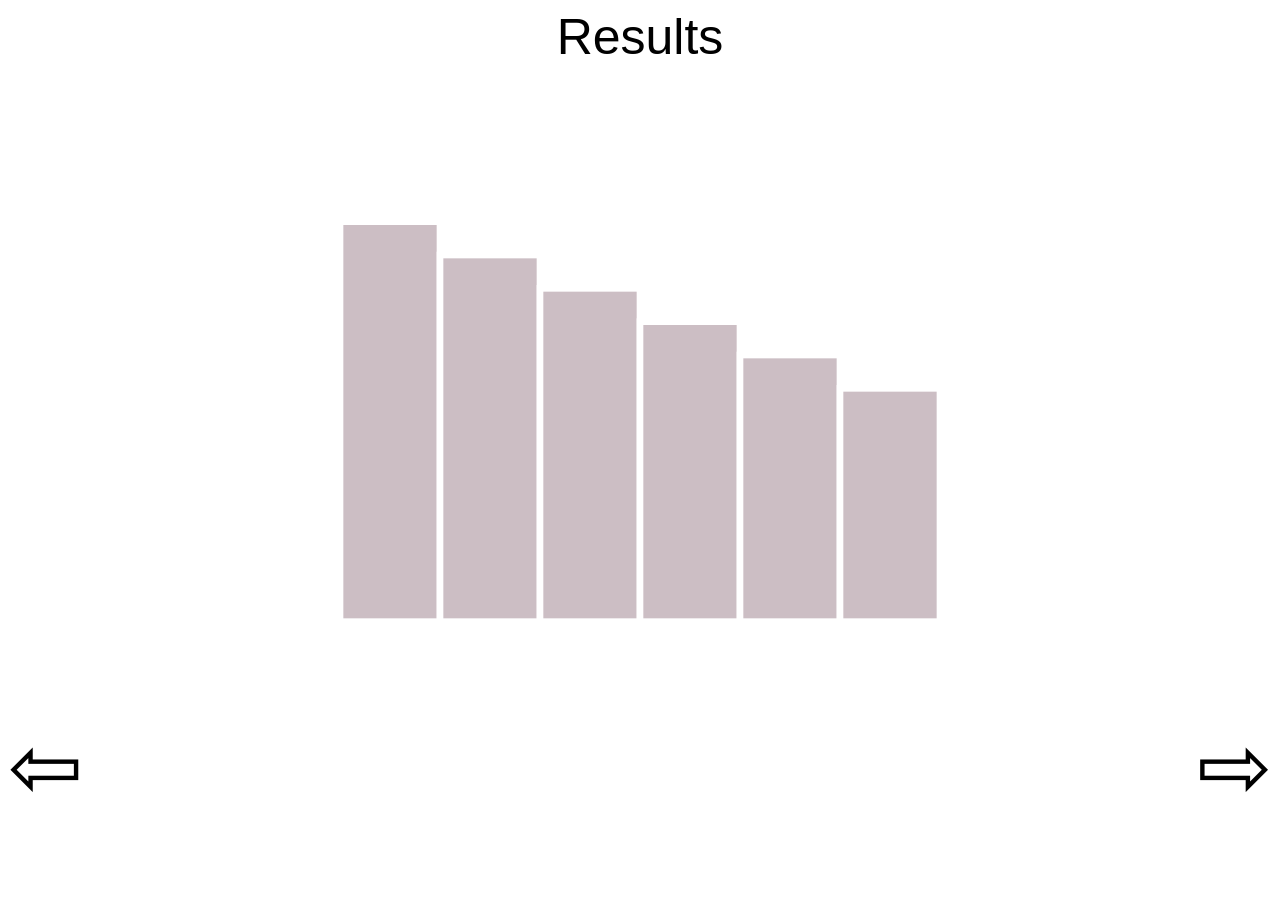
<file: 3_resultScores.html>
<!DOCTYPE html>
<html lang="en">
<head>
    <meta charset="UTF-8">
    <meta name="viewport" content="width=device-width, initial-scale=1.0">
    <title>Results</title>
    <style>
        rect {
            fill: rgb(204, 190, 196);
            stroke-width: 1;
            stroke: white;
        }

        div.page {
            display: grid;
            height: 100vh;
            grid-template-columns: 1 fr 1 fr;
            grid-auto-rows: minmax(auto, auto) ;
            grid-template-areas:'results results'
                                'chart chart'
                                'bleft bright';
        }
        
        div.results {
            text-align: center;
            font-size: 50px;
            grid-area: results;
        }
        div.chart {
            text-align: center;
            grid-area: chart;
        }
        div.bleft {
            font-size: 90px;
            grid-area: bleft;
        }
        div.bright {
            text-align: end;
            font-size: 90px;
            grid-area: bright;
        }

        div {
            font-family: Helvetica;
        }

        
    </style>
</head>
<body>
<div class="page">
<div class="results">Results</div>
<div id="SVGcontainer" class="chart"></div>
<div class="bleft">⇦</div><div class="bright">⇨</div>
</div>

<script>
let SVGcontainer = document.getElementById('SVGcontainer');

show();
function show() {
SVGcontainer.innerHTML = `
<svg width="600" viewBox="0 0 90 70">
  <rect width="15" height="60" x="0" y="10" />
  <rect width="15" height="55" x="15" y="15" />
  <rect width="15" height="50" x="30" y="20" />
  <rect width="15" height="45" x="45" y="25" />
  <rect width="15" height="40" x="60" y="30" />
  <rect width="15" height="35" x="75" y="35" />
</svg>
`
}
   
        
</script>
</body>
</html>
</file>
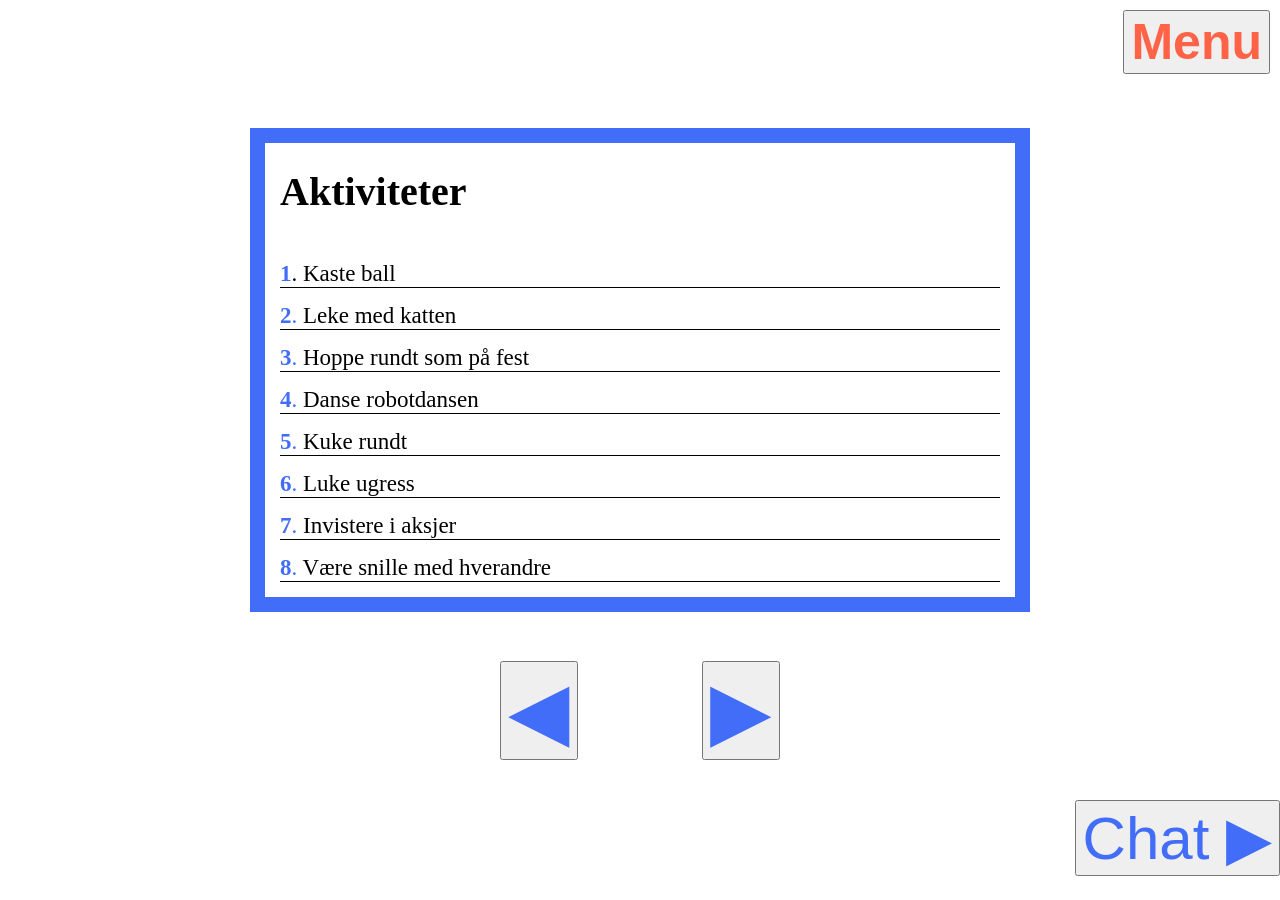
<file: 4_MirrorSeAktivitet.html>
<!DOCTYPE html>
<html lang="en">
  <head>
    <style>
      .everythingSpan {
        border: 15px solid rgb(66, 109, 248);
        width: 750px;
        margin: auto;
        position: relative;
        top: 120px;
        font-family: Georgia, "Times New Roman", Times, serif;
      }
      div {
        border-bottom: solid 1.5px black;
        font-size: 23px;
        margin: 15px;
      }
      h1 {
        margin: 15px;
        font-size: 40px;
        position: relative;
        top: 10px;
      }
      .numberColor {
        color: rgb(66, 109, 248);
      }
      .button1 {
        font-size: 80px;
        margin: 20px;
        position: absolute;
        bottom: 120px;
        color: rgb(66, 109, 248);
      }
      .LowerRightCorner {
        right: 480px;
      }
      .LowerLeftCorner {
        left: 480px;
      }
      .chatButton {
        position: absolute;
        bottom: 24px;
        right: 0;
        font-size: 60px;
        color: rgb(66, 109, 248);
      }
      .menuButton {
        position: absolute;
        top: 10px;
        right: 10px;
        font-size: 50px;
        color: tomato;
      }
    </style>
  </head>
  <body>
    <div class="everythingSpan">
      <h1>Aktiviteter</h1>
      <br />
      <div>
        <span class="numberColor"><b>1</b></span
        >. Kaste ball
      </div>
      <div>
        <span class="numberColor"><b>2</b>.</span> Leke med katten
      </div>
      <div>
        <span class="numberColor"><b>3</b>.</span> Hoppe rundt som på fest
      </div>
      <div>
        <span class="numberColor"><b>4</b>.</span> Danse robotdansen
      </div>
      <div>
        <span class="numberColor"><b>5</b>.</span> Kuke rundt
      </div>
      <div>
        <span class="numberColor"><b>6</b>.</span> Luke ugress
      </div>
      <div>
        <span class="numberColor"><b>7</b>.</span> Invistere i aksjer
      </div>
      <div>
        <span class="numberColor"><b>8</b>.</span> Være snille med hverandre
      </div>
    </div>
    <button class="menuButton"><b>Menu</b></button>
    <button class="LowerLeftCorner button1">◀</button>
    <button class="LowerRightCorner button1">▶</button>
    <button class="chatButton">Chat ▶</button>

    <script></script>
  </body>
</html>
</file>
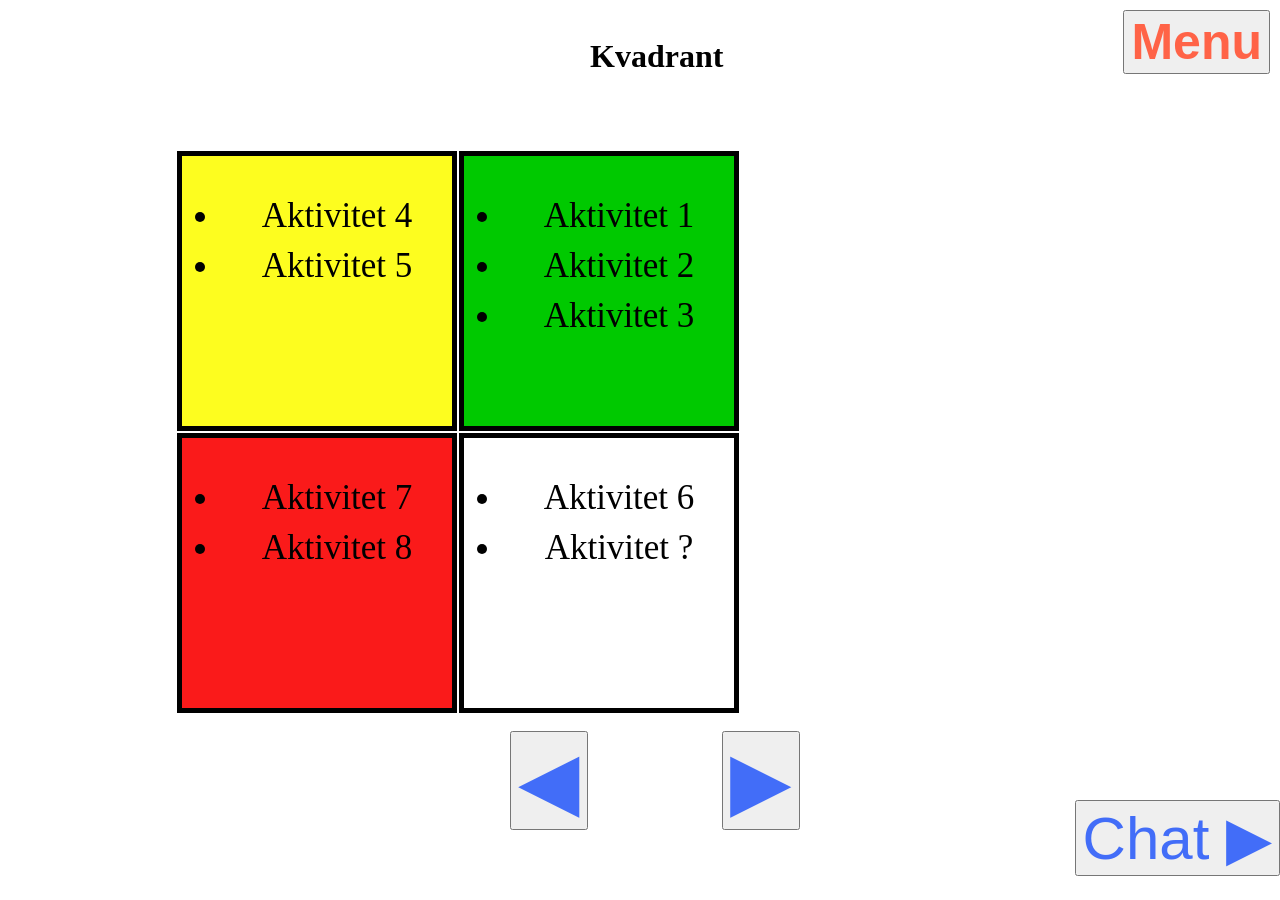
<file: 6_Prioritetskvadranter.html>
<!DOCTYPE html>
<html lang="en">
  <head>
    <style>
      .divMedAltI {
        position: absolute;
        right: 540px;
        top: 150px;
        display: table;
      }
      .clearRight {
        clear: right;
      }
      .div1 {
        border: solid 5px black;
        width: 270px;
        height: 270px;
        margin: 1px;
        float: right;
        text-align: center;
        line-height: 50px;
        font-size: 35px;
        font-family: Georgia, "Times New Roman", Times, serif;
      }
      h1 {
        margin: auto;
        width: 100px;
        position: relative;
        top: 30px;
        font-family: Georgia, "Times New Roman", Times, serif;
      }
      .color1 {
        background-color: rgb(0, 201, 0);
      }
      .color2 {
        background-color: rgb(253, 253, 31);
      }
      .color3 {
        background-color: white;
      }
      .color4 {
        background-color: rgb(250, 26, 26);
      }
      .button1 {
        font-size: 80px;
        margin: 20px;
        position: absolute;
        bottom: 50px;
        color: rgb(66, 109, 248);
      }
      .LowerRightCorner {
        right: 460px;
      }
      .LowerLeftCorner {
        left: 490px;
      }
      .chatButton {
        position: absolute;
        bottom: 24px;
        right: 0;
        font-size: 60px;
        color: rgb(66, 109, 248);
      }
      .menuButton {
        position: absolute;
        top: 10px;
        right: 10px;
        font-size: 50px;
        color: tomato;
      }
    </style>
  </head>
  <body>
    <h1>Kvadrant</h1>
    <div class="divMedAltI">
      <div class="div1 color1">
        <ul>
          <li>Aktivitet 1</li>
          <li>Aktivitet 2</li>
          <li>Aktivitet 3</li>
        </ul>
      </div>
      <div class="div1 color2">
        <ul>
          <li>Aktivitet 4</li>
          <li>Aktivitet 5</li>
        </ul>
      </div>
      <div class="div1 color3 clearRight">
        <ul>
          <li>Aktivitet 6</li>
          <li>Aktivitet ?</li>
        </ul>
      </div>
      <div class="div1 color4">
        <ul>
          <li>Aktivitet 7</li>
          <li>Aktivitet 8</li>
        </ul>
      </div>
    </div>
    <button class="menuButton"><b>Menu</b></button>
    <button class="LowerLeftCorner button1">◀</button>
    <button class="LowerRightCorner button1">▶</button>
    <button class="chatButton">Chat ▶</button>
  </body>
</html>
</file>
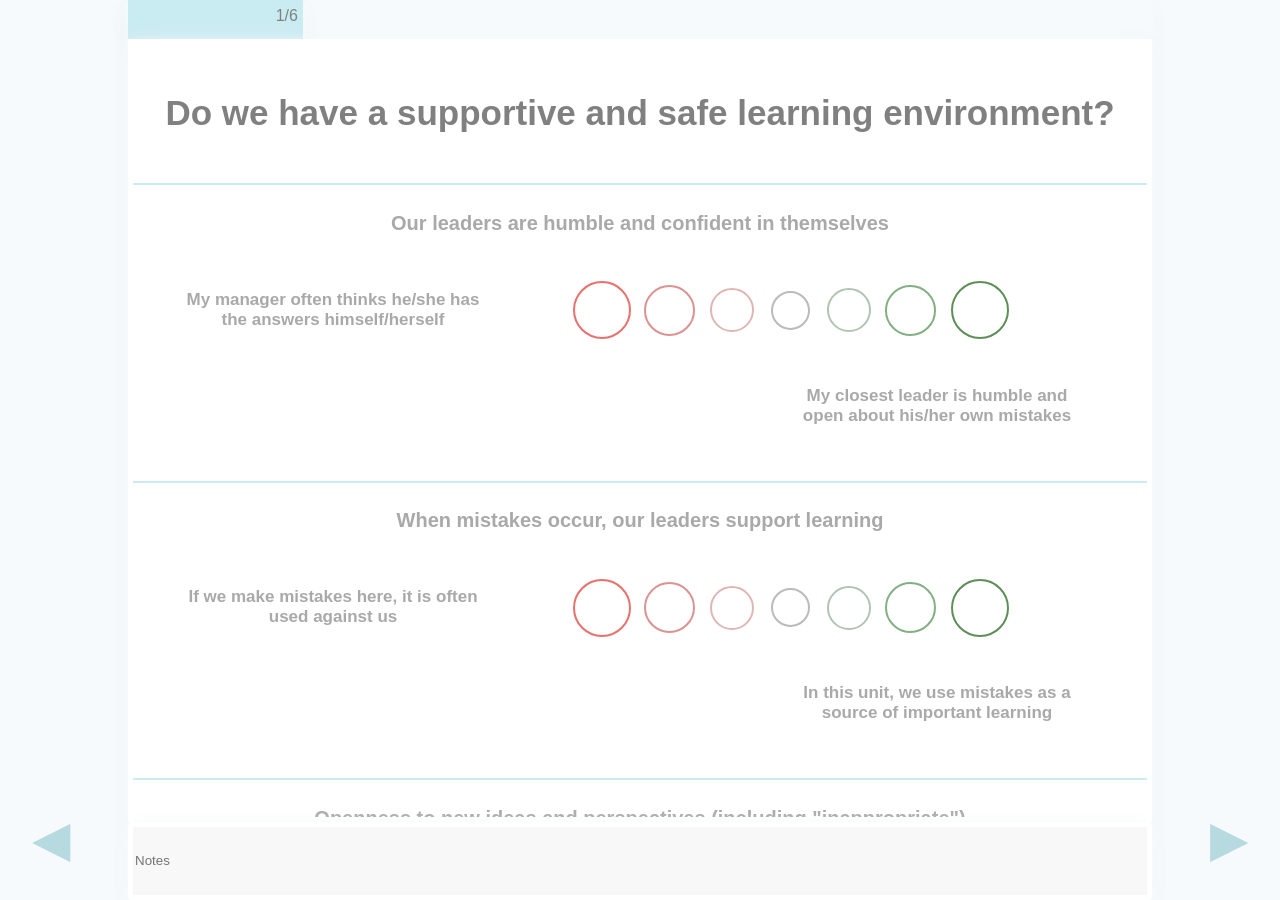
<file: Felles_sess_02.html>
<!DOCTYPE html>
<html lang="en">
<head>
    <meta charset="UTF-8">
    <meta name="viewport" content="width=device-width, initial-scale=1.0">
    <title>Question One</title>

    <link rel="stylesheet" href="stylesheet2.css">

</head>
<body>
    <div class="page">
        <p class="bV">◀</p>
        <div class="progressBar">
            <div class="progressBarInside">1/6</div>
        </div>
        <div class="survey">
            <h2 class="theme">Do we have a supportive and safe learning environment?</h2>
            <hr>
            <h4 class="questions">Our leaders are humble and confident in themselves</h4>
            <h5 class="lowScoreAnswer">My manager often thinks he/she has the answers himself/herself</h5>

            <div class="tete">
                <label class="buttonContainer labelOne">
                    <input name="question1" type="radio" id="one" value="1">
                    <span class="createCustomButton radio1 one"></span>
                </label>
                <label class="buttonContainer labelTwo">
                    <input name="question1" type="radio" id="two" value="2">
                    <span class="createCustomButton radio2 two"></span>
                </label>
                <label class="buttonContainer labelThree">
                    <input name="question1" type="radio" id="three" value="3">
                    <span class="createCustomButton radio3 three"></span>
                </label>
                <label class="buttonContainer labelFour">
                    <input name="question1" type="radio" id="four" value="4">
                    <span class="createCustomButton radio4 four"></span>
                </label>
                <label class="buttonContainer labelFive">
                    <input name="question1" type="radio" id="five" value="5">
                    <span class="createCustomButton radio3 five"></span>
                </label>
                <label class="buttonContainer labelSix">
                    <input name="question1" type="radio" id="six" value="6">
                    <span class="createCustomButton radio2 six"></span>
                </label>
                <label class="buttonContainer labelSeven">
                    <input name="question1" type="radio" id="seven" value="7">
                    <span class="createCustomButton radio1 seven"></span>
                </label>
            </div>
            <h6 class="highScoreAnswer">My closest leader is humble and open about his/her own mistakes</h6> 
            <hr>
    
            <h4 class="questions">When mistakes occur, our leaders support learning</h4>
            <h5 class="lowScoreAnswer">If we make mistakes here, it is often used against us</h5>

            <div class="tete">
                <label class="buttonContainer labelOne">
                    <input name="question2" type="radio" id="one" value="1">
                    <span class="createCustomButton radio1 one"></span>
                </label>
                <label class="buttonContainer labelTwo">
                    <input name="question2" type="radio" id="two" value="2">
                    <span class="createCustomButton radio2 two"></span>
                </label>
                <label class="buttonContainer labelThree">
                    <input name="question2" type="radio" id="three" value="3">
                    <span class="createCustomButton radio3 three"></span>
                </label>
                <label class="buttonContainer labelFour">
                    <input name="question2" type="radio" id="four" value="4">
                    <span class="createCustomButton radio4 four"></span>
                </label>
                <label class="buttonContainer labelFive">
                    <input name="question2" type="radio" id="five" value="5">
                    <span class="createCustomButton radio3 five"></span>
                </label>
                <label class="buttonContainer labelSix">
                    <input name="question2" type="radio" id="six" value="6">
                    <span class="createCustomButton radio2 six"></span>
                </label>
                <label class="buttonContainer labelSeven">
                    <input name="question2" type="radio" id="seven" value="7">
                    <span class="createCustomButton radio1 seven"></span>
                </label>
            </div>
            <h6 class="highScoreAnswer">In this unit, we use mistakes as a source of important learning</h6> 

            <hr>
       
            <h4 class="questions">Openness to new ideas and perspectives (including "inappropriate")</h4>
            <h5 class="lowScoreAnswer">Unless an idea has been along for a long time, no one in this unit want to hear it</h5>

            <div class="tete">
                <label class="buttonContainer labelOne">
                    <input name="question3" type="radio" id="one" value="1">
                    <span class="createCustomButton radio1 one"></span>
                </label>
                <label class="buttonContainer labelTwo">
                    <input name="question3" type="radio" id="two" value="2">
                    <span class="createCustomButton radio2 two"></span>
                </label>
                <label class="buttonContainer labelThree">
                    <input name="question3" type="radio" id="three" value="3">
                    <span class="createCustomButton radio3 three"></span>
                </label>
                <label class="buttonContainer labelFour">
                    <input name="question3" type="radio" id="four" value="4">
                    <span class="createCustomButton radio4 four"></span>
                </label>
                <label class="buttonContainer labelFive">
                    <input name="question3" type="radio" id="five" value="5">
                    <span class="createCustomButton radio3 five"></span>
                </label>
                <label class="buttonContainer labelSix">
                    <input name="question3" type="radio" id="six" value="6">
                    <span class="createCustomButton radio2 six"></span>
                </label>
                <label class="buttonContainer labelSeven">
                    <input name="question3" type="radio" id="seven" value="7">
                    <span class="createCustomButton radio1 seven"></span>
                </label>
            </div>
            <h6 class="highScoreAnswer">In this unit, people valid new ideas</h6> 

            <hr>
        
            <h4 class="questions">We have sufficient time for reflection and learning</h4>
            <h5 class="lowScoreAnswer">There is simply no time for reflection in this unit</h5>

            <div class="tete">
                <label class="buttonContainer labelOne">
                    <input name="question4" type="radio" id="one" value="1">
                    <span class="createCustomButton radio1 one"></span>
                </label>
                <label class="buttonContainer labelTwo">
                    <input name="question4" type="radio" id="two" value="2">
                    <span class="createCustomButton radio2 two"></span>
                </label>
                <label class="buttonContainer labelThree">
                    <input name="question4" type="radio" id="three" value="3">
                    <span class="createCustomButton radio3 three"></span>
                </label>
                <label class="buttonContainer labelFour">
                    <input name="question4" type="radio" id="four" value="4">
                    <span class="createCustomButton radio4 four"></span>
                </label>
                <label class="buttonContainer labelFive">
                    <input name="question4" type="radio" id="five" value="5">
                    <span class="createCustomButton radio3 five"></span>
                </label>
                <label class="buttonContainer labelSix">
                    <input name="question4" type="radio" id="six" value="6">
                    <span class="createCustomButton radio2 six"></span>
                </label>
                <label class="buttonContainer labelSeven">
                    <input name="question4" type="radio" id="seven" value="7">
                    <span class="createCustomButton radio1 seven"></span>
                </label>
            </div>
            <h6 class="highScoreAnswer">In this unit, we prioritize time for reflection and learning</h6> 
            <hr>
        </div>
        <input type="text" class="notepad" placeholder="Notes"/>
        <div class="page2">
            <p class="bH">▶</p>
        </div>
    </div>
</body>
</html>
</file>
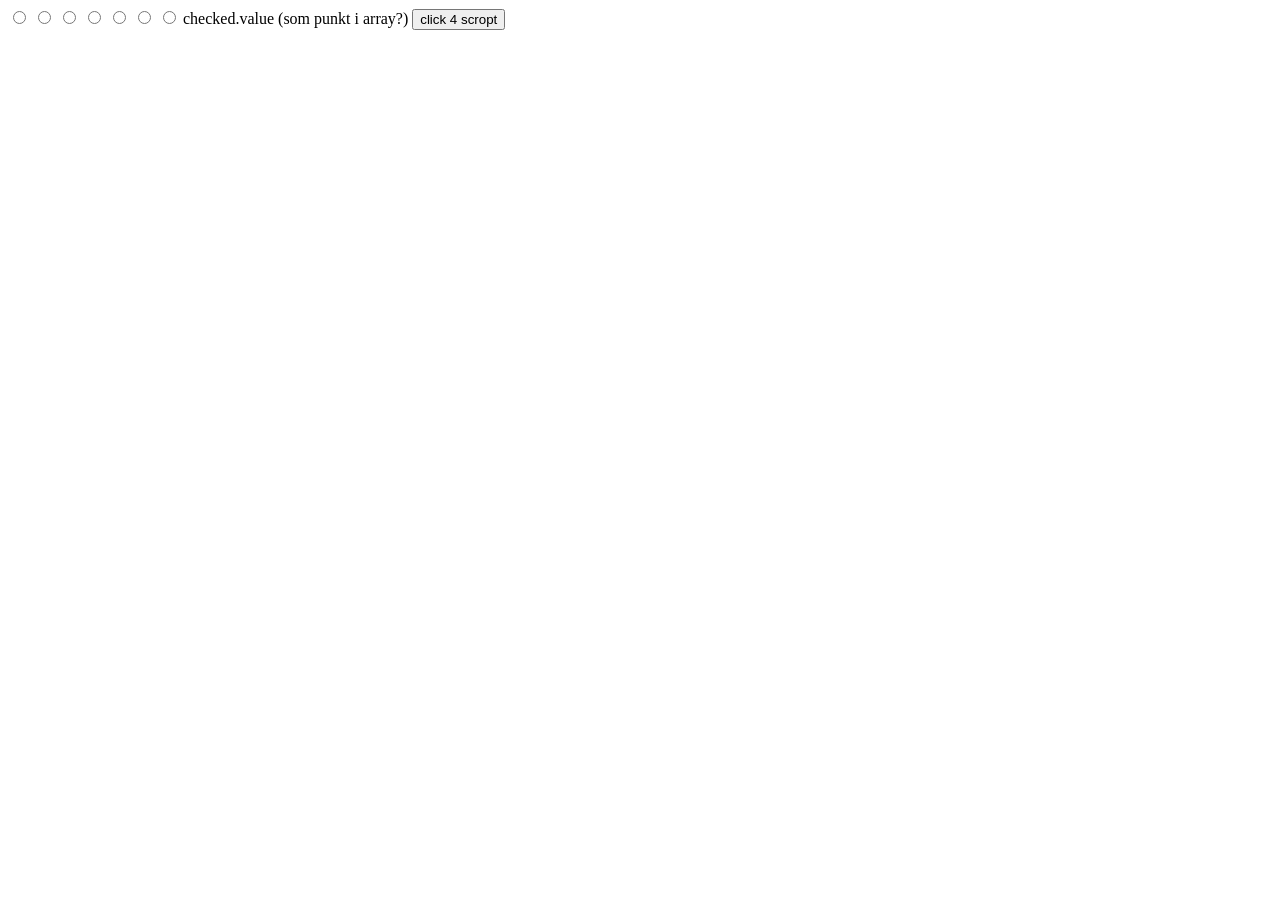
<file: joakim.html>
<!DOCTYPE html>
<html lang="en">
<head>
    <meta charset="UTF-8">
    <meta name="viewport" content="width=device-width, initial-scale=1.0">
    <title>Document</title>
</head>
<body>

        <label class="buttonContainer labelOne">
            <input name="question1" type="radio" id="one" value="1">
            <span class="createCustomButton radio1 one"></span>
        </label>
        <label class="buttonContainer labelTwo">
            <input name="question1" type="radio" id="two" value="2">
            <span class="createCustomButton radio2 two"></span>
        </label>
        <label class="buttonContainer labelThree">
            <input name="question1" type="radio" id="three" value="3">
            <span class="createCustomButton radio3 three"></span>
        </label>
        <label class="buttonContainer labelFour">
            <input name="question1" type="radio" id="four" value="4" onclick="getPoints(this.value)">
            <span class="createCustomButton radio4 four"></span>
        </label>
        <label class="buttonContainer labelFive">
            <input name="question1" type="radio" id="five" value="5">
            <span class="createCustomButton radio3 five"></span>
        </label>
        <label class="buttonContainer labelSix">
            <input name="question1" type="radio" id="six" value="6">
            <span class="createCustomButton radio2 six"></span>
        </label>
        <label class="buttonContainer labelSeven">
            <input name="question1" type="radio" id="seven" value="7">
            <span class="createCustomButton radio1 seven" input onchange="controllerfunction(this)"></span>

            checked.value (som punkt i array?)

        </label>

        <button onclick="dealWithTheIDs()", id="scroptbutton">click 4 scropt</button>
    
</body>

<script>
// håndtering av ID-er.

function dealWithTheIDs() {

var ID1 = document.getElementById("one"); 

if (ID1.checked==true) {
    alert("the selected value is: " +ID1.value)
}


}

for (let i = 0; i < 5; i++) {
    questions[i]
questions[1,2,3,4]

questions[0].checked + questions[1].checked + questions[2].checked + questions[4].checked {
    button.enabled
}
}

questions[0] {positive[0].value=7}

function getPoints(answer) {
    console.log(answer);
}

</script>
</html>
</file>
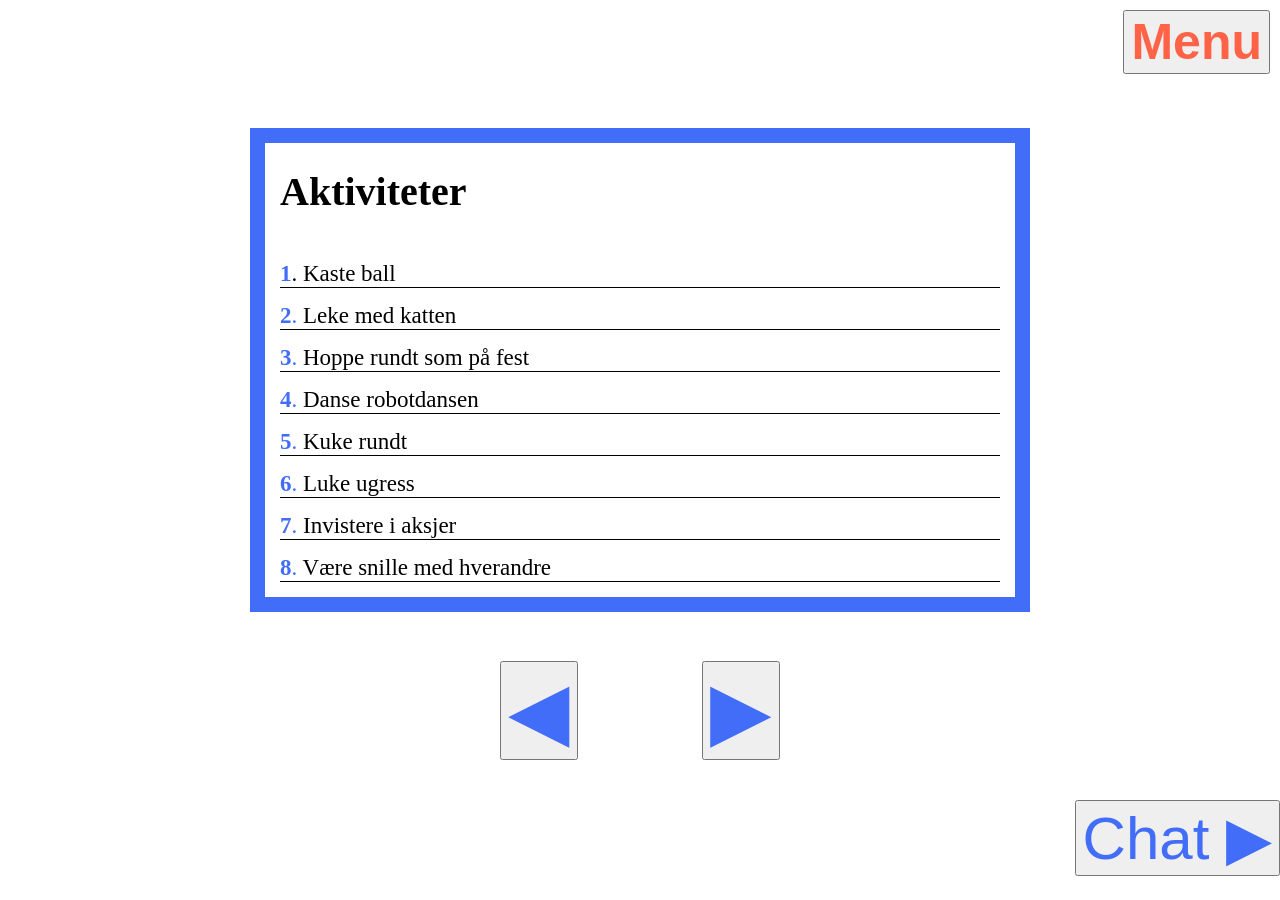
<file: MirrorLagAktivitet.html>
<!DOCTYPE html>
<html lang="en">
  <head>
    <style>
      .everythingSpan {
        border: 15px solid rgb(66, 109, 248);
        width: 750px;
        margin: auto;
        position: relative;
        top: 120px;
      }
      div {
        border-bottom: solid 1.5px black;
        font-size: 23px;
        margin: 15px;
      }
      h1 {
        margin: 15px;
        font-size: 40px;
        position: relative;
        top: 10px;
      }
      .numberColor {
        color: rgb(66, 109, 248);
      }
      .button1 {
        font-size: 80px;
        margin: 20px;
        position: absolute;
        bottom: 120px;
        color: rgb(66, 109, 248);
      }
      .LowerRightCorner {
        right: 480px;
      }
      .LowerLeftCorner {
        left: 480px;
      }
      .chatButton {
        position: absolute;
        bottom: 24px;
        right: 0;
        font-size: 60px;
        color: rgb(66, 109, 248);
      }
      .menuButton {
        position: absolute;
        top: 10px;
        right: 10px;
        font-size: 50px;
        color: tomato;
      }
    </style>
  </head>
  <body>
    <div class="everythingSpan">
      <h1>Aktiviteter</h1>
      <br />
      <div>
        <span class="numberColor"><b>1</b></span
        >. Kaste ball
      </div>
      <div>
        <span class="numberColor"><b>2</b>.</span> Leke med katten
      </div>
      <div>
        <span class="numberColor"><b>3</b>.</span> Hoppe rundt som på fest
      </div>
      <div>
        <span class="numberColor"><b>4</b>.</span> Danse robotdansen
      </div>
      <div>
        <span class="numberColor"><b>5</b>.</span> Kuke rundt
      </div>
      <div>
        <span class="numberColor"><b>6</b>.</span> Luke ugress
      </div>
      <div>
        <span class="numberColor"><b>7</b>.</span> Invistere i aksjer
      </div>
      <div>
        <span class="numberColor"><b>8</b>.</span> Være snille med hverandre
      </div>
    </div>
    <button class="menuButton"><b>Menu</b></button>
    <button class="LowerLeftCorner button1">◀</button>
    <button class="LowerRightCorner button1">▶</button>
    <button class="chatButton">Chat ▶</button>

    <script></script>
  </body>
</html>
</file>
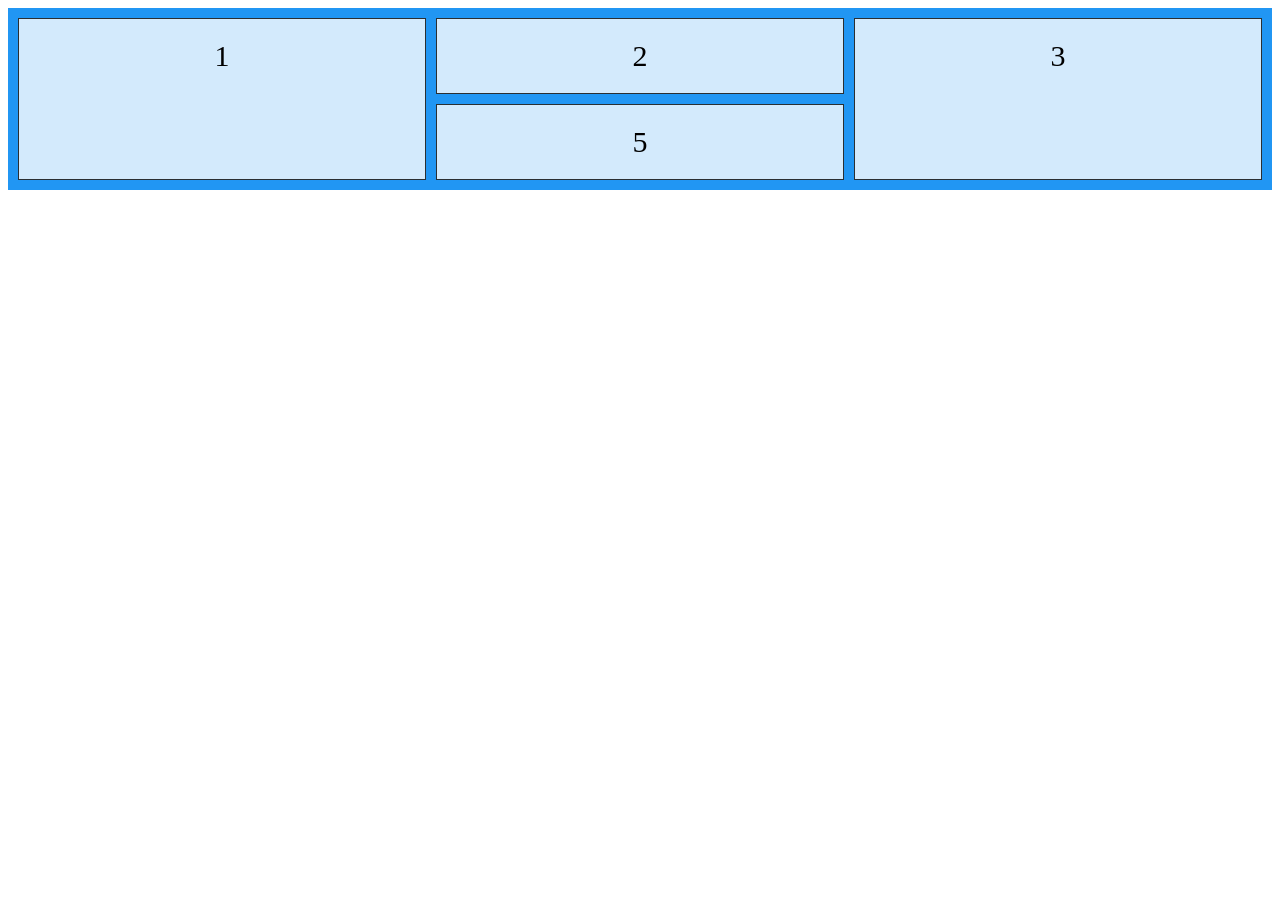
<file: questionView.html>
<!DOCTYPE html>
<html lang="en">
<head>
    <meta charset="UTF-8">
    <meta name="viewport" content="width=device-width, initial-scale=1.0">
    <title>Document</title>
    <style>
        /* .item1 { grid-area: header; }
        /* .item2 { grid-area: menu; } */
        /* .item3 { grid-area: main; }
        .item4 { grid-area: right; }
        .item5 { grid-area: footer; } */ 
        .left {
            grid-area: whiteLeft;
        }

        .progressBar {
            grid-area: progressBar;
        }

        .question {
            grid-area: question;
        }

        .right {
            grid-area: whiteRight;
        }

        .grid-container {
            display: grid;
            /* grid-template-columns: 1fr 2fr 1fr; */
            grid-template-rows: auto;
            grid-template-areas: 'whiteLeft progressBar whiteRight'
                                'whiteLeft question whiteRight'
                                'whiteLeft question whiteRight';
            background-color: #2196F3;
            padding: 10px;
            grid-gap: 10px;
            /* grid-gap: 20px; */
        }

        .grid-container > div {
            background-color: rgba(255, 255, 255, 0.8);
            border: 1px solid rgba(0, 0, 0, 0.8);
            padding: 20px;
            font-size: 30px;
            text-align: center;
        }

    </style>
</head>
<body>

    <div class="grid-container"> 

    <div class="left">1</div>
    <div class="progressBar">2</div>
    <div class="question">5</div>
    <div class="right">3</div>  
    <!-- <div class="left">4</div>
    <div class="right">6</div>   -->
    <!-- <div class="left">7</div>
    <div class="question">8</div>
    <div class="right">9</div>  -->

    </div>

    <script>



    </script>
    
</body>
</html>
</file>
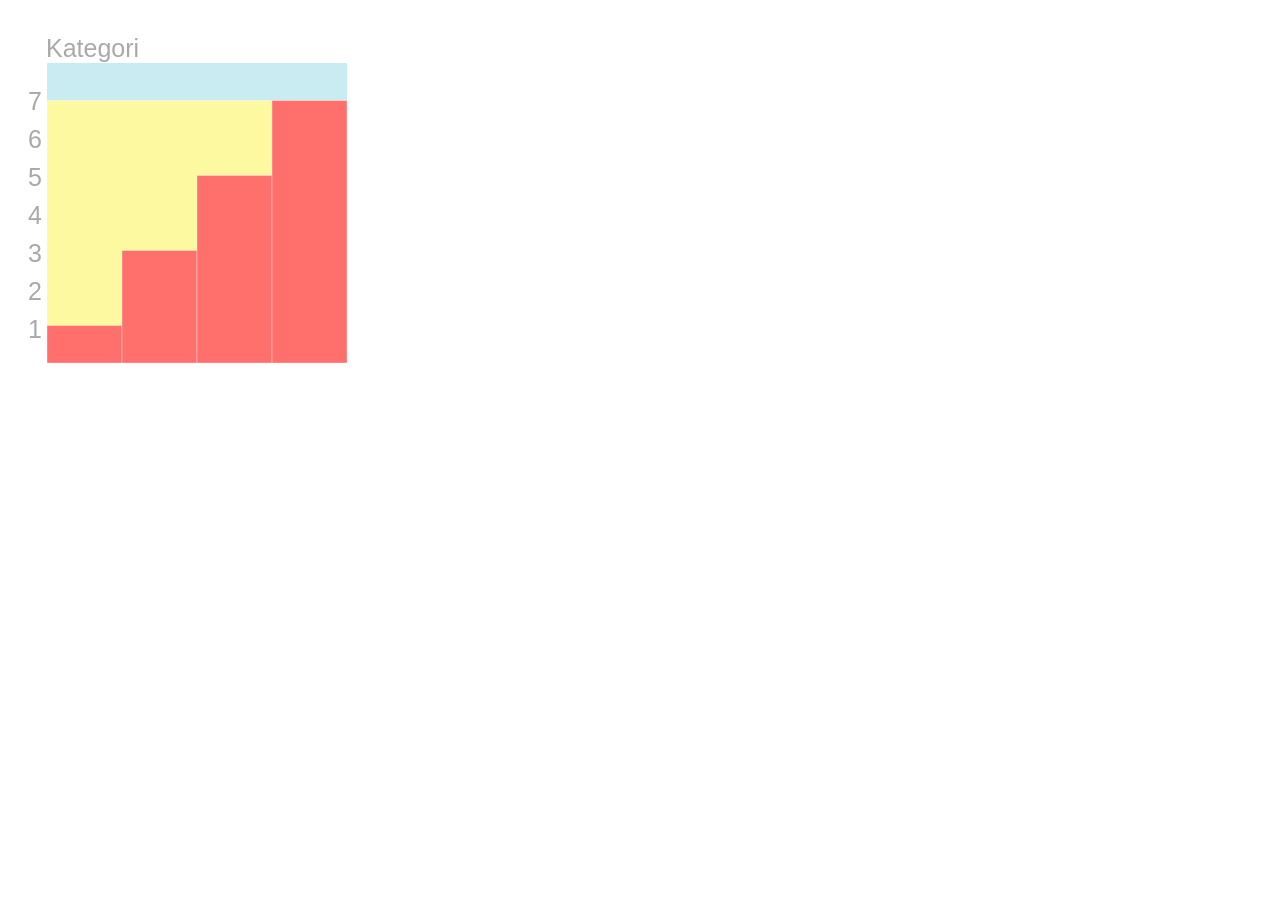
<file: result.html>
<!DOCTYPE html>
<html lang="en">
<head>
    <meta charset="UTF-8">
    <meta name="viewport" content="width=device-width, initial-scale=1.0">
    <title>Test barChart</title>
<style>
* {
  font-family: Arial, Helvetica, sans-serif;
}

  .bar {
  fill: rgb(255, 111, 108);
  transition: fill .3s ease;
  stroke: whitesmoke;
  stroke-width: 0.01;
  stroke-linecap: round;
  }

.bar1 {
    fill: rgb(253, 249, 160);
    stroke: whitesmoke;
    stroke-width: 0.02;
}

.bar1 text {
fill: transparent;
stroke: transparent;
font-size: 3%;
}
.hovercolor:hover {
  fill: whitesmoke;
}
.bar1:hover text {
  fill: darkgray;
  font-size: 3%;
}

.bar text {
fill: transparent;
stroke: transparent;
font-size: 3%;
background-color: #c9ebf2;
}
.hovercolor:hover {
  fill: whitesmoke;
  
}
.bar:hover text {
  fill: darkgray;
  font-size: 3%;
}

.chart {
    background-color: #c9ebf2;
    grid-area: chart;
}

.kategori {
  background-color: white;
  font-size: 25px;
  grid-area: kategori;
  padding-left: 38px;
  align-self: flex-end;
  color: darkgray;
}

.points {
  background-color: white;
  font-size: 25px;
  grid-area: points;
  align-self: flex-end;
  bottom: 0px;
  padding: 20px;
  padding-top: 15px;
  padding-right: 5px;
  color: darkgray;
}

.divContainer {
  display: grid;
  width: 330px;
  grid-template-columns: 1fr 4fr;
  grid-template-rows: 55px 4fr;
  grid-template-areas:'kategori kategori'
                      'points chart'
                        
}

.pointa {
  padding-top: 9px;
}
    </style>
</head>
<body>
<div class="divContainer">
<text class="kategori">Kategori</text> 
<div class="points">
  <div class="pointa">7</div>
  <div class="pointa">6</div>
  <div class="pointa">5</div>
  <div class="pointa">4</div>
  <div class="pointa">3</div>
  <div class="pointa">2</div>
  <div class="pointa">1</div>
</div>
<svg class="chart" viewBox="0 0 8 8" height="300" width="300">
  <g class="bar1">
      <text x="0.1" y="0.5">Alle</text>
      <rect class="hovercolor" x="0" y="1" width="8" height="7"></rect>
  </g> 

  <g class="bar">
    <rect class="hovercolor" x="0" y="7" width="2" height="1"></rect>
    <text x="0" y="7">Samhold</text>
  </g>

  <g class="bar">
    <text x="0.1" y="0.5">Produksjon</text>
    <rect class="hovercolor" x="2" y="5" width="2" height="3"></rect>
  </g>

  <g class="bar">
    <text x="0.1" y="0.5">Drift</text>
    <rect class="hovercolor" x="4" y="3" width="2" height="5"></rect>
  </g>

  <g class="bar">
    <text x="0.1" y="0.5">Lederskap</text>  
    <rect class="hovercolor" x="6" y="1" width="2" height="7"></rect>
</g>
</svg>
</div>

</body>
</html>
</file>
<file: stylesheet2.css>
* {
    font-family: Arial;
}
.page {
    background-color: rgb(246, 250, 252);
    user-select: none;
    display: grid;
    height: 100vh;
    grid-template-columns: 1fr 8fr 1fr;
    grid-auto-rows: 1fr 20fr 2fr;
    grid-template-areas:'page progressbar page2'
                        'page survey page2'
                        'page notepad page2';
}
body {
    margin: 0;
}
.theme {
    color: gray;
    font-size: 35px;
    padding-top: 20px;
}
.questions {
    color: darkgray;
    font-size: 20px;
}
.lowScoreAnswer {
    display: inline-block;
    float: left;
    width: 300px;
    color: darkgray;
    font-size: 17px;
    position: relative;
    left: 50px;
}
.highScoreAnswer {
    display: inline-block;
    width: 300px;
    color: darkgray;
    font-size: 17px;
    float: right;
    position: relative;
    bottom: 15px;
    right: 60px;
}
.progressBar {
    background-color: rgb(246, 250, 252);
    grid-area: progressbar;
    box-shadow: 0 4px 8px 0 #f6fdff, 0 6px 20px 0 #eef2f3;
}
.progressBarInside {
    color: gray;
    background-color: #c9ebf2;
    height: 100%;
    width: 16.6%;
    text-align: end;
    box-shadow: 0 4px 8px 0 #f6fdff, 0 6px 20px 0 #eef2f3;
    padding-top: 7px;
    padding-right: 5px;
}
.survey {
    background-color: white;
    border: solid white 5px;
    grid-area: survey;
    text-align: center;
    overflow: auto;
    box-shadow: 0 4px 8px 0 #f6fdff, 0 6px 20px 0 #eef2f3;
}
hr {
    clear: both;
    margin-top: 50px;
    border: solid #c9ebf2 1px;
}
.buttonContainer {
    color: transparent;
    position: relative;
    /* padding-left: 15px;
    padding-right: 15px; */
    /* user-select: none;
    -webkit-user-select: none;
    -moz-user-select: none;
    -ms-user-select: none; */
    cursor: pointer;
    border-style: solid;
    right: 6px;
    top: 25px;
    margin: 3%;
}
/* lag button */
.createCustomButton {
    position: absolute;
    /* top: 0;
    left: 0;
    /* background-color: rgb(246, 250, 252); */
    border-radius: 50%;
    border: 2.5px;
    border-color: #c9ebf2;
    border-style: solid;
    /* margin: 50px; */
}
/* skjul tidligere radio */
.buttonContainer input {
    position: absolute;
    opacity: 0;
    height: 0;
  }
  /* farge på hover på custom radio */
.buttonContainer:hover input ~ .createCustomButton { 
    background-color: #ecf6f8;
  }
.page2 {
    grid-area: page2;
    background-color: transparent;
}
.notepad {
    background-color: #f8f8f8;
    border-radius: 4px;
    grid-area: notepad;
    border: solid white 5px; 
    box-shadow: 0 4px 8px 0 #f6fdff, 0 6px 20px 0 #eef2f3;
}
.notepad:focus {
    outline: none;
}
::-webkit-scrollbar {
    background-color: lightgray;
    width: 8px;
}

::-webkit-scrollbar-thumb {
    background-color: #AEAEAE;
}
p {
    font-size: 50px;
    background-color: transparent;
    color: #b7d9e0;
    border: solid rgb(246, 250, 252) 2px;
    border-radius: 50%;
    margin: 30px;
    cursor: pointer;
}
.bH {
    position: absolute;
    bottom: 0px;
    right: 0px;
}
.bV {
    position: absolute;
    bottom: 0px;
}
.one {
    border-color: rgb(233, 113, 109);
    height: 54px;
    width: 54px;
}
.two {
    border-color: rgb(219, 147, 146);
    height: 47px;
    width: 47px;
    margin-top: 3.5px;

}
.three {
    border-color: rgb(224, 182, 181);
    height: 40px;
    width: 40px;
    margin-top: 7px;
}
.four {
    border-color: rgb(187, 187, 187);
    height: 35px;
    width: 35px;
    margin-top: 9.5px;
}
.five {
    border-color: rgb(177, 196, 177);
    height: 40px;
    width: 40px;
    margin-top: 7px;
}
.six {
    border-color: rgb(131, 175, 131);
    height: 47px;
    width: 47px;
    margin-top: 3.5px;
}
.seven {
    border-color: rgb(94, 143, 88);
    height: 54px;
    width: 54px;
}
.labelOne {
   /* float: left; */
   border-style: solid;
}
.labelTwo {
    padding-right: 25px;
    margin-left: 50px;
    /* float: left; */
}
.labelThree {
    padding-right: 25px;
    margin-left: 20px;

    /* float: left; */
}
.labelFour {
    padding-right: 25px;
    /* float: left; */
    margin-right: 10px;
}
.labelFive {
    padding-right: 22px;
    /* float: left; */
}
.labelSix {
    padding-right: 25px;
    /* float: left; */
}
.labelSeven {
    padding-right: 25px;
    /* float: left; */
    margin-left: 20px;
}
.buttonContainer input:checked ~ .one {
    background-color: rgb(233, 113, 109);
  }
.buttonContainer input:checked ~ .two {
    background-color: rgb(219, 147, 146);
  }
.buttonContainer input:checked ~ .three {
    background-color: rgb(224, 182, 181);
  }
.buttonContainer input:checked ~ .four {
    background-color: rgb(187, 187, 187);
  }
.buttonContainer input:checked ~ .five {
    background-color: rgb(177, 196, 177);
  }
.buttonContainer input:checked ~ .six {
    background-color: rgb(131, 175, 131);
  }
.buttonContainer input:checked ~ .seven {
    background-color: rgb(94, 143, 88);
  }
.tete {
    width: 500px;
    height: 100px;
    display: inline-block;
    position: relative;
    bottom: 5px;
    right: 10px;
}
</file>
